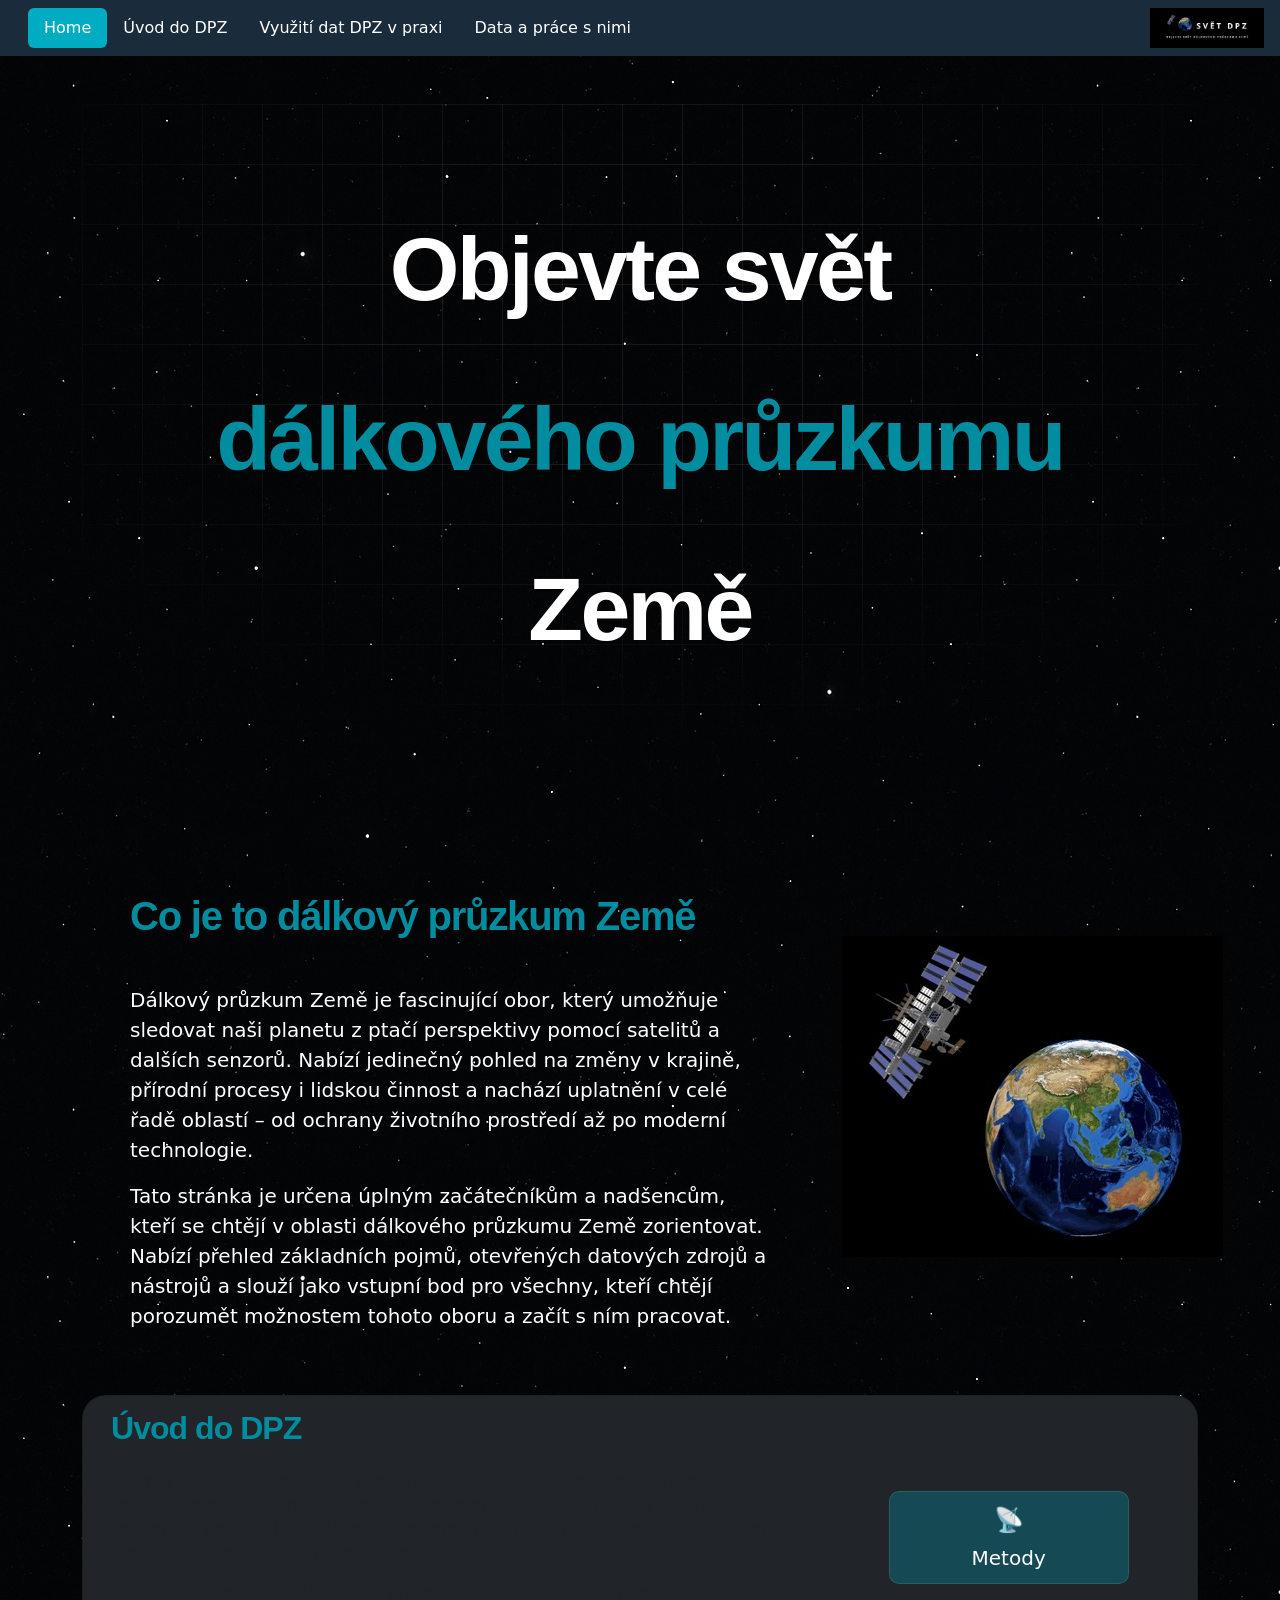
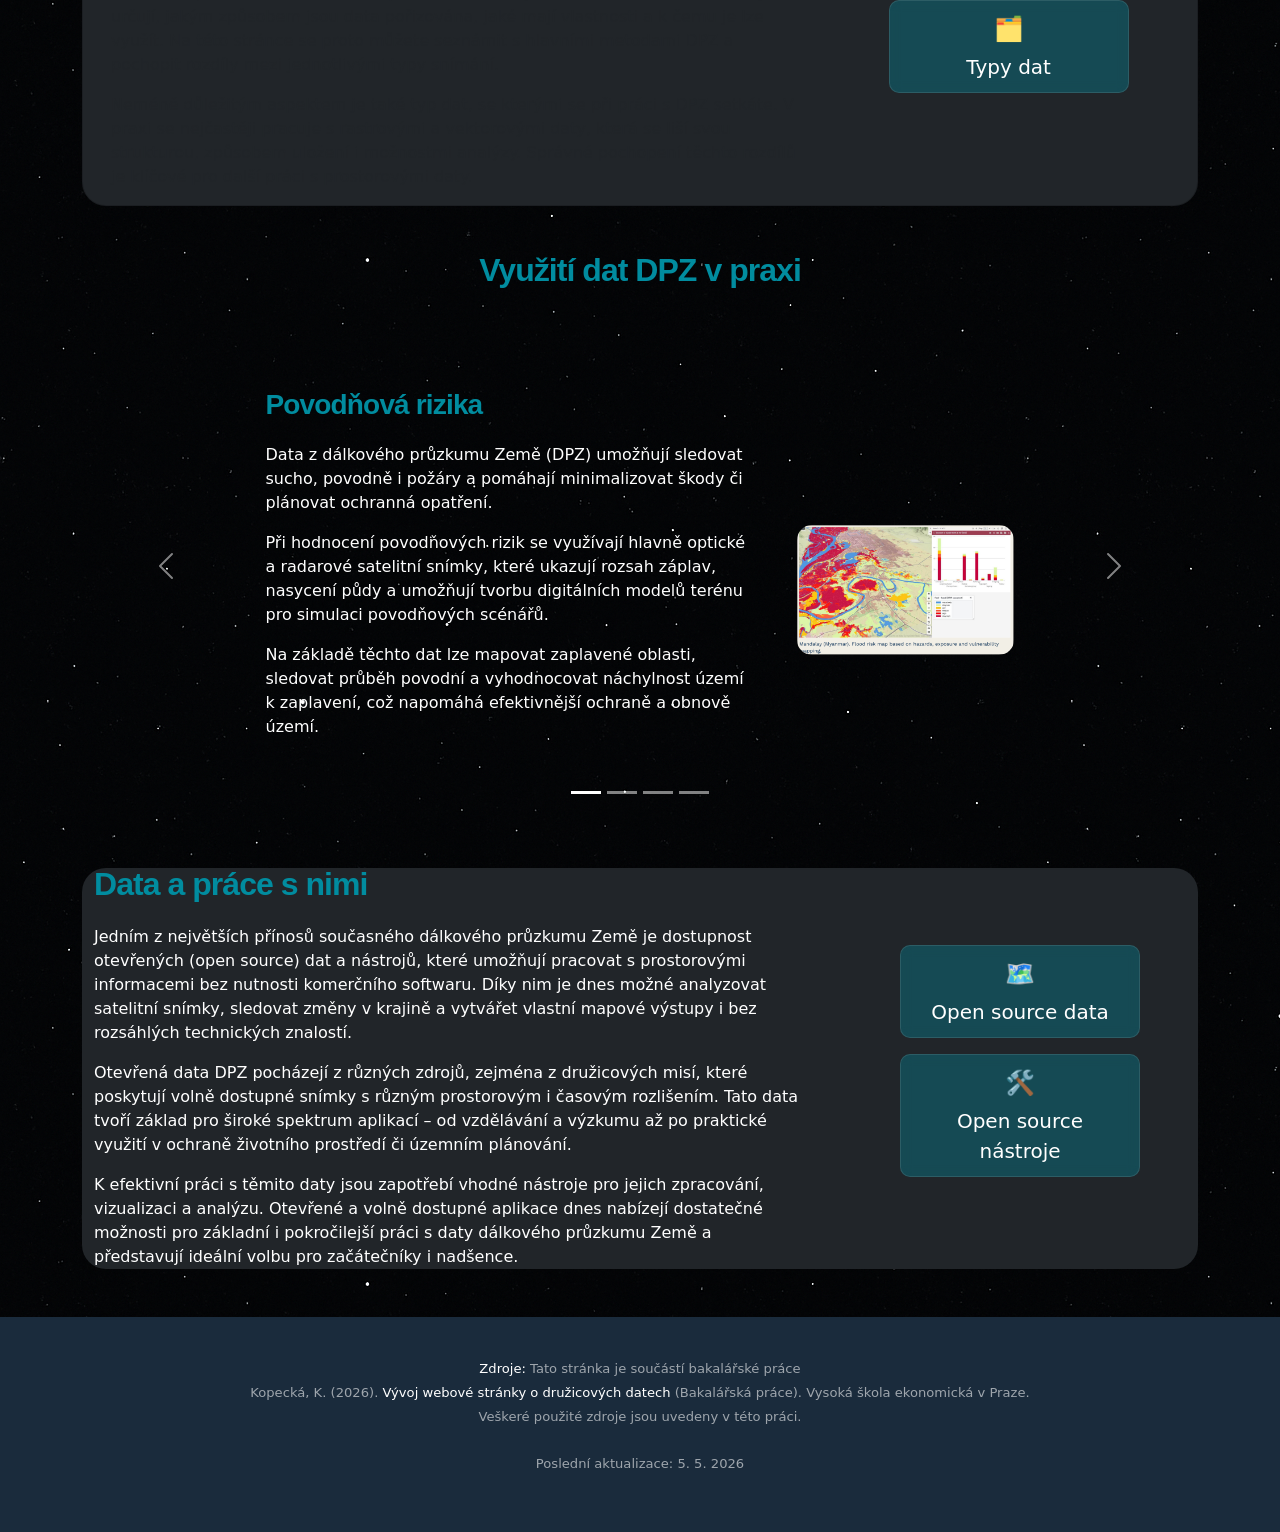
<file: index.html>
<!DOCTYPE html>
<html lang="cs">

<head>
    <meta charset="UTF-8">
    <meta name="viewport" content="width=device-width, initial-scale=1.0">
    <meta name="seznam-wmt" content="iiXYlx19oQLqsCLE9JMPFZf6HWVGSrwY" />
    <title>Úvodní stránka webu</title>
    <link href="https://cdn.jsdelivr.net/npm/bootstrap@5.0.2/dist/css/bootstrap.min.css" rel="stylesheet"
        integrity="sha384-EVSTQN3/azprG1Anm3QDgpJLIm9Nao0Yz1ztcQTwFspd3yD65VohhpuuCOmLASjC" crossorigin="anonymous">
    <link href="./css/animace.css" rel="stylesheet">
    <link href="./css/styl.css" rel="stylesheet">
    <link href="https://fonts.googleapis.com/css2?family=Inter:wght@400;700;900&display=swap" rel="stylesheet">
    <link rel="stylesheet" href="https://cdnjs.cloudflare.com/ajax/libs/font-awesome/6.5.0/css/all.min.css">
    <link rel="icon" type="image/x-icon" href="./css/favicon.ico">

</head>

<body>
    <div class="wrapper">

        <nav id="navbar-example2" class="navbar navbar-dark navbar-expand-lg custom-navbar px-3 sticky-top">
            <div class="container-fluid">
                <button class="navbar-toggler" type="button" data-bs-toggle="collapse"
                    data-bs-target="#navbarNavDropdown" aria-controls="navbarNavDropdown" aria-expanded="false"
                    aria-label="Toggle navigation">
                    <span class="navbar-toggler-icon"></span>
                </button>
                <div class="collapse navbar-collapse" id="navbarNavDropdown">
                    <ul class="nav nav-pills">
                        <li class="nav-item">
                            <a class="nav-link" aria-current="page" href="#hero">Home</a>
                        </li>

                        <li class="nav-item ">
                            <a class="nav-link" aria-current="page" href="#uvod">Úvod
                                do DPZ</a>
                        </li>


                        <li class="nav-item">
                            <a class="nav-link" aria-current="page" href="#vyuziti">Využití dat DPZ v
                                praxi</a>
                        </li>

                        <li class="nav-item">
                            <a class="nav-link" aria-current="page" href="#opensource_reseni">Data a práce s nimi</a>
                        </li>

                    </ul>
                </div>
            </div>
            <img src="../logo2.png" alt="logo" class="logo">
        </nav>

        <div data-bs-spy="scroll" data-bs-target="#navbar-example2" data-bs-offset="0"
            class="scrollspy-example mt-5 container-lg" tabindex="0">

            <div class="hero-grid-wrap">
                <div id="hero" class="hero-grid"></div>


                <h4 class="text-center fs-1 fw-bolder me-md-5 ms-md-5 nadpis">Objevte
                    svět
                    <br /><em>dálkového průzkumu</em><br />
                    Země
                </h4>

            </div>



            <div class="row align-items-center mt-5">

                <div id="uvod" class="col-md-8">
                    <h1 class=" px-4 px-md-5 mt-5 co-nadpis">Co je to dálkový průzkum Země</h1>
                    <p class=" px-4 px-md-5 mt-5 fs-5">Dálkový průzkum Země je fascinující obor, který
                        umožňuje
                        sledovat
                        naši
                        planetu
                        z ptačí perspektivy pomocí satelitů a dalších senzorů. Nabízí jedinečný pohled na změny v
                        krajině,
                        přírodní
                        procesy i lidskou činnost a nachází uplatnění v celé řadě oblastí – od ochrany životního
                        prostředí
                        až po
                        moderní technologie.</p>
                    <p class=" px-4 px-md-5 fs-5"> Tato stránka je určena úplným začátečníkům a nadšencům,
                        kteří
                        se
                        chtějí v
                        oblasti dálkového průzkumu Země
                        zorientovat. Nabízí přehled základních pojmů, otevřených datových zdrojů a nástrojů a slouží
                        jako
                        vstupní
                        bod pro všechny, kteří chtějí porozumět možnostem tohoto oboru a začít s ním pracovat.
                    </p>
                </div>
                <div class="col-md-4 text-center mb-4 mb-md-0">
                    <img class="icon-box" src="../ikona_pod_nadpis.jpeg" alt="obrázek Země a družice">
                </div>




            </div>



            <div class="card mt-5 mb-5 bg-dark rohy" style="width: 100%;">


                <div class="card-body">
                    <div class="row">
                        <div class="col-md-8 px-md-4 px-3">
                            <h2 class="card-title co-nadpis">Úvod do DPZ</h2>
                            <p class="card-text ">Dálkový průzkum Země (DPZ) je obor, který se zabývá získáváním
                                informací o
                                povrchu
                                Země bez přímého kontaktu s pozorovaným územím. Data jsou nejčastěji pořizována
                                pomocí
                                družic,
                                letadel nebo dronů a umožňují sledovat krajinu, přírodní procesy i lidskou činnost v
                                prostoru a
                                čase.</p>
                            <p class="card-text">Základem porozumění dálkovému průzkumu Země je znalost metod sběru
                                dat.
                                Ty
                                určují,
                                jakým způsobem
                                jsou data pořizována, jaké mají vlastnosti a k čemu je lze využít. Na této stránce
                                se
                                proto
                                můžete
                                seznámit s hlavními metodami DPZ a pochopit rozdíly mezi jednotlivými typy snímání.
                            </p>
                            <p class="card-text"> Neméně důležitým aspektem je také typ dat, se kterými se při práci
                                s
                                DPZ
                                setkáte.
                                V praxi se
                                nejčastěji pracuje s rastrovými a vektorovými daty, která se liší svou strukturou,
                                způsobem
                                uložení
                                i možnostmi analýzy. Správné pochopení těchto rozdílů je klíčové pro další práci s
                                prostorovými
                                daty.
                            </p>
                        </div>

                        <div
                            class="col-md-4 mb-4 mb-md-0 d-flex flex-column justify-content-center align-items-center mt-4 mt-md-0">
                            <a href="./html/metody.html" class="btn btn-ghost btn-lg mb-3 custom-btn"> <span
                                    class="ikona">📡</span>
                                Metody</a>
                            <a href="./html/typydat.html" class="btn btn-ghost btn-lg mb-3 custom-btn"> <span
                                    class="ikona">🗂️</span>
                                Typy dat</a>
                        </div>
                    </div>
                </div>
            </div>





            <h2 id="vyuziti" class="text-center px-4 px-md-5 mt-5 co-nadpis">Využití dat DPZ v praxi</h2>
            <div id="carouselExampleIndicators" class="carousel slide" data-bs-interval="false">
                <div class="carousel-indicators">
                    <button type="button" data-bs-target="#carouselExampleIndicators" data-bs-slide-to="0"
                        class="active" aria-current="true" aria-label="Slide 1"></button>
                    <button type="button" data-bs-target="#carouselExampleIndicators" data-bs-slide-to="1"
                        aria-label="Slide 2"></button>
                    <button type="button" data-bs-target="#carouselExampleIndicators" data-bs-slide-to="2"
                        aria-label="Slide 3"></button>
                    <button type="button" data-bs-target="#carouselExampleIndicators" data-bs-slide-to="3"
                        aria-label="Slide 4"></button>
                </div>
                <div class="carousel-inner">
                    <div class="carousel-item active">
                        <div class="slide-content row g-3 g-md-5 align-items-stretch">
                            <div class="col-md-8 col-lg-8 fixed-carousel">
                                <h3 class="co-nadpis">Povodňová rizika
                                </h3>
                                <p>Data z dálkového průzkumu Země (DPZ) umožňují sledovat sucho, povodně i požáry a
                                    pomáhají
                                    minimalizovat škody či plánovat ochranná opatření.
                                </p>
                                <p>Při hodnocení povodňových rizik se využívají hlavně optické a radarové satelitní
                                    snímky,
                                    které
                                    ukazují rozsah záplav, nasycení půdy a umožňují tvorbu digitálních modelů terénu
                                    pro
                                    simulaci
                                    povodňových scénářů.
                                </p>
                                <p>Na základě těchto dat lze mapovat zaplavené oblasti, sledovat průběh povodní a
                                    vyhodnocovat
                                    náchylnost území k zaplavení, což napomáhá efektivnější ochraně a obnově území.
                                </p>
                            </div>
                            <div class="col-md-4 col-lg-4 d-flex align-items-center justify-content-center">
                                <img src="./usecase_foto/povodne.png"
                                    alt="ukazka mapy rizika záplav vytvořené z dat dálkového průzkumu Země"
                                    class="clickable-image" data-bs-toggle="modal" data-bs-target="#imageModal">
                            </div>
                        </div>

                    </div>

                    <div class="carousel-item">
                        <div class="slide-content row g-5 align-items-stretch">
                            <div class="col-md-10 col-lg-10 fixed-carousel">
                                <h3 class="co-nadpis">Monitoring sucha</h3>
                                <p>Metody dálkového průzkumu Země (DPZ) se využívají i pro sledování výskytu a
                                    dopadů
                                    sucha.
                                </p>
                                <p>Satelitní data o vegetačním pokryvu umožňují sledovat změny stavu porostů a
                                    určovat
                                    oblasti
                                    nejvíce postižené nedostatkem vody.
                                </p>
                                <p>K analýze se přidávají také srážkové údaje a historické záznamy, které pomáhají
                                    vyhodnocovat
                                    dlouhodobé trendy a opakovaný výskyt sucha.
                                </p>
                                <p>Takto získané informace umožňují včas reagovat na rizika, plánovat hospodářská a
                                    environmentální
                                    opatření a snižovat ekonomické i ekologické škody.
                                </p>
                            </div>
                        </div>

                    </div>

                    <div class="carousel-item">
                        <div class="slide-content row g-5 align-items-stretch ">
                            <div class="col-md-8 col-lg-8 fixed-carousel">
                                <h3 class="co-nadpis">Správa městské zeleně a otevřených ploch</h3>
                                <p>Zelené plochy jsou klíčové pro kvalitu života ve městech.
                                </p>
                                <p>Dálkový průzkum Země (DPZ) umožňuje jejich efektivní sledování a správu.
                                </p>
                                <p>Satelitní snímky pomáhají hodnotit zdravotní stav vegetace a analyzovat
                                    rozmístění,
                                    propojení
                                    i
                                    dostupnost zeleně pro obyvatele.
                                </p>

                                <p>Získaná data odhalují místa s nedostatkem zeleně a napovídají, kde lze vytvářet
                                    nové
                                    parky
                                    nebo
                                    rozšiřovat stávající plochy.
                                </p>

                                <p>Městská zeleň tak přispívá ke zlepšení ovzduší a zvyšuje odolnost měst vůči
                                    dopadům
                                    změny
                                    klimatu.
                                </p>
                            </div>
                            <div class="col-md-4 col-lg-4 d-flex align-items-center justify-content-center">
                                <img src="./usecase_foto/mesta.png"
                                    alt="ukazka mapy zeleně v městech vytvořené z dat dálkového průzkumu Země"
                                    class="clickable-image" data-bs-toggle="modal" data-bs-target="#imageModal">
                            </div>
                        </div>

                    </div>

                    <div class="carousel-item">
                        <div class="slide-content row g-5 align-items-stretch">
                            <div class="col-md-8 col-lg-8 fixed-carousel">

                                <h3 class="co-nadpis">Chytré zemědělství</h3>
                                <p>Satelitní data z dálkového průzkumu Země (DPZ) umožňují rozdělit pole podle stavu
                                    vegetace a
                                    efektivně řídit výsev, hnojení, zavlažování i sklizeň.
                                </p>
                                <p>Z časových řad snímků lze zjistit obsah chlorofylu, množství biomasy, dusíku či
                                    sledovat
                                    vodní
                                    režim plodin a bilanci uhlíku v půdě.
                                </p>
                                <p>Díky těmto informacím mohou zemědělci snižovat náklady, lépe reagovat na
                                    klimatické
                                    změny
                                    a
                                    zvyšovat efektivitu hospodaření.
                                </p>
                                <p>Družicová data zároveň pomáhají při kontrole a vyhodnocování zemědělských
                                    opatření,
                                    například
                                    při
                                    monitoringu využívání dotací.
                                </p>
                            </div>
                            <div class="col-md-4 col-lg-4 d-flex align-items-center justify-content-center">
                                <img src="./usecase_foto/zemedelstvi.png"
                                    alt="ukazka mapy diverzifikace pole vytvořené z dat dálkového průzkumu Země"
                                    class="clickable-image" data-bs-toggle="modal" data-bs-target="#imageModal">
                            </div>
                        </div>

                    </div>
                </div>
                <button class="carousel-control-prev" type="button" data-bs-target="#carouselExampleIndicators"
                    data-bs-slide="prev">
                    <span class="carousel-control-prev-icon" aria-hidden="true"></span>
                    <span class="visually-hidden">Previous</span>
                </button>
                <button class="carousel-control-next" type="button" data-bs-target="#carouselExampleIndicators"
                    data-bs-slide="next">
                    <span class="carousel-control-next-icon" aria-hidden="true"></span>
                    <span class="visually-hidden">Next</span>
                </button>
            </div>

            <div class="modal fade" id="imageModal" tabindex="-1">
                <div class="modal-dialog modal-dialog-centered modal-lg">
                    <div class="modal-content">

                        <div class="modal-header">
                            <button type="button" class="btn-close" data-bs-dismiss="modal"></button>
                        </div>

                        <div class="modal-body text-center">
                            <img id="modalImage" class="img-fluid">
                        </div>

                    </div>
                </div>
            </div>







            <div class=" mt-5 mb-5 bg-dark rohy">
                <div class="card-body">
                    <div class=" row">
                        <div class="col-md-8 px-md-4 px-3">
                            <h2 class="card-title co-nadpis">Data a práce s nimi</h2>
                            <p class="card-text">Jedním z největších přínosů současného dálkového průzkumu Země
                                je
                                dostupnost
                                otevřených (open source) dat a nástrojů, které umožňují pracovat s prostorovými
                                informacemi
                                bez
                                nutnosti komerčního softwaru. Díky nim je dnes možné analyzovat satelitní
                                snímky,
                                sledovat
                                změny
                                v
                                krajině a vytvářet vlastní mapové výstupy i bez rozsáhlých technických znalostí.
                            </p>
                            <p class="card-text" id="opensource_reseni">Otevřená data DPZ pocházejí z různých zdrojů,
                                zejména z
                                družicových
                                misí,
                                které
                                poskytují volně
                                dostupné snímky s různým prostorovým i časovým rozlišením. Tato data tvoří
                                základ
                                pro široké
                                spektrum aplikací – od vzdělávání a výzkumu až po praktické využití v ochraně
                                životního
                                prostředí či
                                územním plánování.</p>
                            <p class="card-text"> K efektivní práci s těmito daty jsou zapotřebí vhodné nástroje
                                pro
                                jejich
                                zpracování, vizualizaci a
                                analýzu. Otevřené a volně dostupné aplikace dnes nabízejí dostatečné možnosti
                                pro
                                základní i
                                pokročilejší práci s daty dálkového průzkumu Země a představují ideální volbu
                                pro
                                začátečníky i
                                nadšence.
                            </p>
                        </div>
                        <div
                            class="col-md-4 mb-4 mb-md-0 d-flex flex-column justify-content-center align-items-center mt-4 mt-md-0">
                            <a href="./html/data.html" class="btn btn-ghost btn-lg mb-3 custom-btn"> <span
                                    class="ikona">🗺️</span>
                                Open source
                                data</a>
                            <a href="./html/nastroje.html" class="btn btn-ghost btn-lg mb-3 custom-btn"> <span
                                    class="ikona">🛠️</span> Open source
                                nástroje </a>

                        </div>


                    </div>
                </div>
            </div>





        </div>
    </div>
    <footer>
        <p>
            <em>Zdroje:</em> Tato stránka je součástí bakalářské práce<br />
            Kopecká, K. (2026). <em>Vývoj webové stránky o družicových datech</em> (Bakalářská práce).
            Vysoká škola
            ekonomická v Praze.<br />
            Veškeré použité zdroje jsou uvedeny v této práci.<br /><br />
            Poslední aktualizace: 5. 5. 2026
        </p>
    </footer>


    <script src="./js/script.js"></script>
    <script src="https://cdn.jsdelivr.net/npm/bootstrap@5.3.3/dist/js/bootstrap.bundle.min.js"></script>
</body>

</html>
</file>
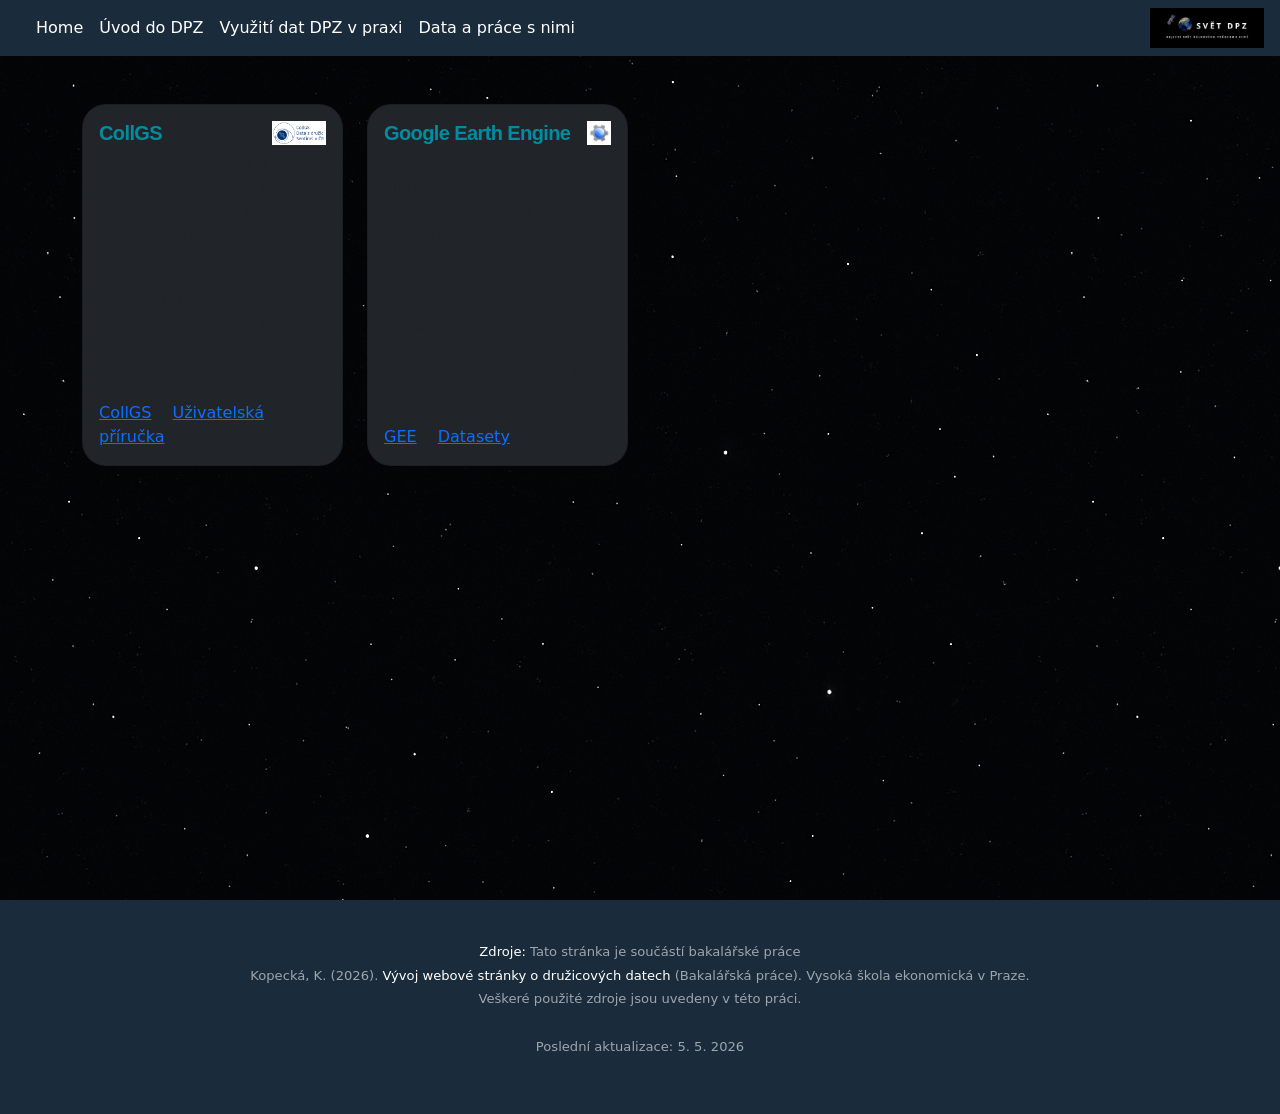
<file: html/data.html>
<!DOCTYPE html>
<html lang="cs">

<head>
    <meta charset="UTF-8">
    <meta name="viewport" content="width=device-width, initial-scale=1.0">
    <title>Seznam open source dat s odkazy na ně</title>
    <link href="https://cdn.jsdelivr.net/npm/bootstrap@5.0.2/dist/css/bootstrap.min.css" rel="stylesheet"
        integrity="sha384-EVSTQN3/azprG1Anm3QDgpJLIm9Nao0Yz1ztcQTwFspd3yD65VohhpuuCOmLASjC" crossorigin="anonymous">
    <link href="../css/animace.css" rel="stylesheet">
    <link href="../css/styl.css" rel="stylesheet">
    <link href="https://fonts.googleapis.com/css2?family=Inter:wght@400;700;900&display=swap" rel="stylesheet">
    <link rel="stylesheet" href="https://cdnjs.cloudflare.com/ajax/libs/font-awesome/6.5.0/css/all.min.css">
    <link rel="icon" type="image/x-icon" href="../css/favicon.ico">
</head>

<body>

    <div class="wrapper">

        <nav class="navbar navbar-dark navbar-expand-lg  custom-navbar px-3 sticky-top ">
            <div class="container-fluid">
                <button class="navbar-toggler" type="button" data-bs-toggle="collapse"
                    data-bs-target="#navbarNavDropdown" aria-controls="navbarNavDropdown" aria-expanded="false"
                    aria-label="Toggle navigation">
                    <span class="navbar-toggler-icon"></span>
                </button>
                <div class="collapse navbar-collapse" id="navbarNavDropdown">
                    <ul class="navbar-nav">
                        <li class="nav-item ">
                            <a class="nav-link " aria-current="page" href="../index.html#hero">Home</a>
                        </li>

                        <li class="nav-item">
                            <a class="nav-link " aria-current="page" href="../index.html#uvod">Úvod
                                do DPZ</a>
                        </li>


                        <li class="nav-item">
                            <a class="nav-link " aria-current="page" href="../index.html#vyuziti">Využití dat
                                DPZ v praxi</a>
                        </li>

                        <li class="nav-item">
                            <a class="nav-link " aria-current="page" href="../index.html#opensource_reseni">Data
                                a práce s nimi</a>
                        </li>

                    </ul>




                </div>
            </div>
            <img src="../logo2.png" alt="logo" class="logo">
        </nav>

        <div class="container mt-5">
            <div class="row g-4">

                <div class="col-12 col-md-6 col-lg-3">
                    <div class="card bg-dark h-100 rohy">
                        <div class="card-body">


                            <div class="d-flex align-items-center justify-content-between mb-2">
                                <h5 class="card-title mb-0 co-nadpis">CollGS</h5>
                                <img src="../logo_data/CollGS.png" alt="CollGS logo" class="card-logo">
                            </div>


                            <p class="card-text">
                                CollGS je technická a provozní platforma, která umožňuje přístup
                                k datům z družic Sentinel v České republice.
                            </p>
                            <p class="card-text">
                                V ČR je provozován organizací CESNET, která zajišťuje zrcadlové
                                úložiště družicových dat Sentinel.
                            </p>
                            <a href="https://collgs.czechspaceportal.cz" target="_blank" class="card-link">CollGS</a>
                            <a href="https://collgs.czechspaceportal.cz/uzivatelska-prirucka/" target="_blank"
                                class="card-link">
                                Uživatelská příručka
                            </a>
                        </div>
                    </div>
                </div>

                <div class="col-12 col-md-6 col-lg-3">
                    <div class="card bg-dark h-100 rohy">
                        <div class="card-body">

                            <div class="d-flex align-items-center justify-content-between mb-2">
                                <h5 class="card-title mb-0 co-nadpis">Google Earth Engine</h5>
                                <img src="../logo_data/GEE.png" alt="GEE logo" class="card-logo">
                            </div>

                            <p class="card-text">
                                Google Earth Engine je cloudová platforma pro vědecké analýzy
                                a vizualizaci geoprostorových dat.
                            </p>
                            <p class="card-text">
                                GEE poskytuje API, nástroje pro analýzu velkých datasetů a
                                veřejný archiv družicových snímků až 40 let zpětně.
                            </p>
                            <a href="https://earthengine.google.com" target="_blank" class="card-link">GEE</a>
                            <a href="https://developers.google.com/earth-engine/datasets/" target="_blank"
                                class="card-link">
                                Datasety
                            </a>
                        </div>
                    </div>
                </div>

            </div>
        </div>






    </div>
    <footer>
        <p>
            <em>Zdroje:</em> Tato stránka je součástí bakalářské práce<br />
            Kopecká, K. (2026). <em>Vývoj webové stránky o družicových datech</em> (Bakalářská práce).
            Vysoká škola
            ekonomická v Praze.<br />
            Veškeré použité zdroje jsou uvedeny v této práci.<br /><br />
            Poslední aktualizace: 5. 5. 2026
        </p>
    </footer>


    <script src="https://cdn.jsdelivr.net/npm/bootstrap@5.3.3/dist/js/bootstrap.bundle.min.js"></script>
</body>

</html>
</file>
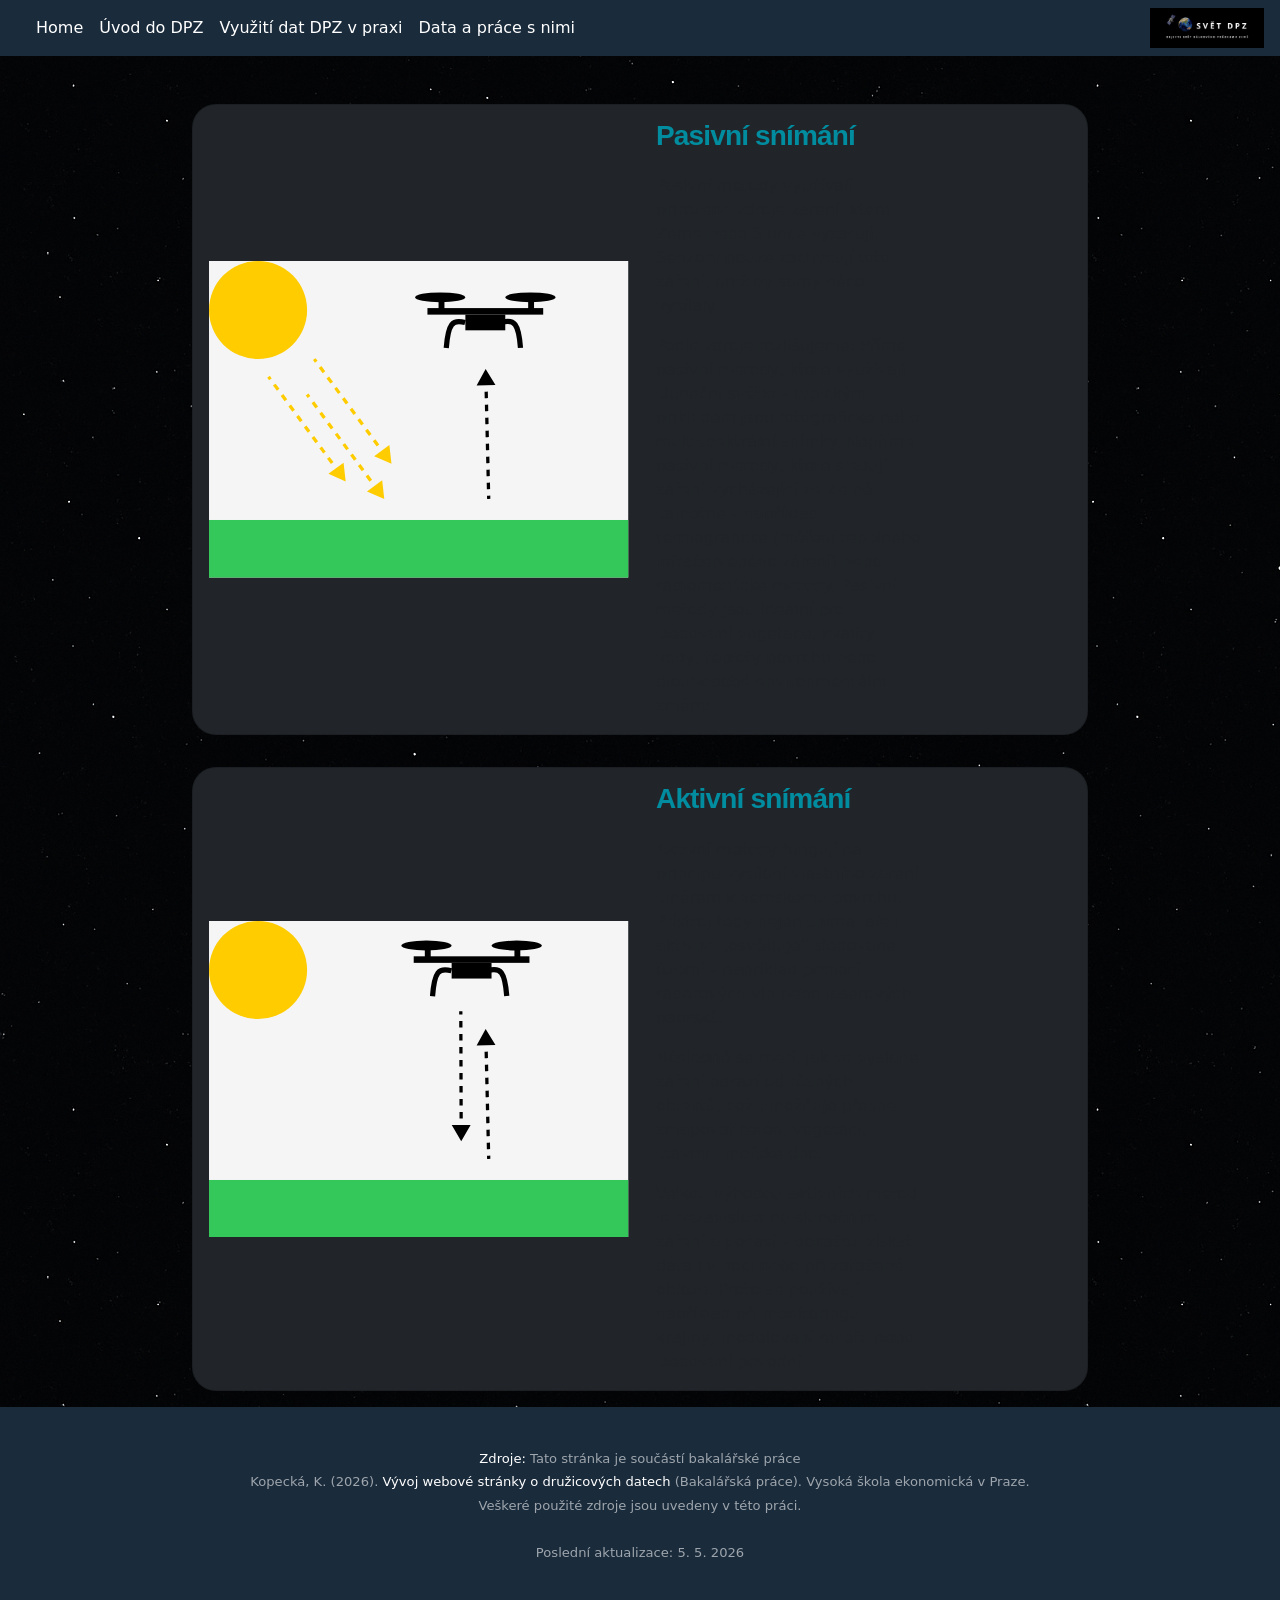
<file: html/metody.html>
<!DOCTYPE html>
<html lang="cs">

<head>
    <meta charset="UTF-8">
    <meta name="viewport" content="width=device-width, initial-scale=1.0">
    <title>Metody sběru dat dálkového průzkumu Země</title>
    <link href="https://cdn.jsdelivr.net/npm/bootstrap@5.0.2/dist/css/bootstrap.min.css" rel="stylesheet"
        integrity="sha384-EVSTQN3/azprG1Anm3QDgpJLIm9Nao0Yz1ztcQTwFspd3yD65VohhpuuCOmLASjC" crossorigin="anonymous">
    <link href="../css/animace.css" rel="stylesheet">
    <link href="../css/styl.css" rel="stylesheet">
    <link href="https://fonts.googleapis.com/css2?family=Inter:wght@400;700;900&display=swap" rel="stylesheet">
    <link rel="stylesheet" href="https://cdnjs.cloudflare.com/ajax/libs/font-awesome/6.5.0/css/all.min.css">
    <link rel="icon" type="image/x-icon" href="../css/favicon.ico">
</head>

<body>
    <div class="wrapper">

        <nav class="navbar navbar-dark navbar-expand-lg  custom-navbar px-3 sticky-top ">
            <div class="container-fluid">
                <button class="navbar-toggler" type="button" data-bs-toggle="collapse"
                    data-bs-target="#navbarNavDropdown" aria-controls="navbarNavDropdown" aria-expanded="false"
                    aria-label="Toggle navigation">
                    <span class="navbar-toggler-icon"></span>
                </button>
                <div class="collapse navbar-collapse" id="navbarNavDropdown">
                    <ul class="navbar-nav">
                        <li class="nav-item ">
                            <a class="nav-link " aria-current="page" href="../index.html#hero">Home</a>
                        </li>

                        <li class="nav-item">
                            <a class="nav-link " aria-current="page" href="../index.html#uvod">Úvod
                                do DPZ</a>
                        </li>


                        <li class="nav-item">
                            <a class="nav-link " aria-current="page" href="../index.html#vyuziti">Využití dat
                                DPZ v praxi</a>
                        </li>

                        <li class="nav-item">
                            <a class="nav-link " aria-current="page" href="../index.html#opensource_reseni">Data
                                a práce s nimi</a>
                        </li>

                    </ul>




                </div>
            </div>

            <img src="../logo2.png" alt="logo" class="logo">
        </nav>



        <div class="d-flex justify-content-center mt-5 ">
            <div class="card mb-3 bg-dark rohy" style="width: 70%;">
                <div class="row g-0 ">
                    <div class="col-md-6 d-flex align-items-center justify-content-center ps-3 mt-3 mt-md-0">
                        <svg class="svg_card" xmlns="http://www.w3.org/2000/svg" width="659" height="484"
                            viewBox="0 0 659 484" fill="none">
                            <rect width="641" height="484" fill="#F5F5F5" />
                            <rect x="0" y="396" width="641" height="88" fill="#34C759" />
                            <g class="slunce">
                                <path
                                    d="M268 364L264.778 335.313L241.545 352.447L268 364ZM150 204L147.988 205.484L150.938 209.484L152.95 208L154.962 206.516L152.012 202.516L150 204ZM158.85 216L156.838 217.484L162.738 225.484L164.75 224L166.762 222.516L160.862 214.516L158.85 216ZM170.65 232L168.638 233.484L174.538 241.484L176.55 240L178.562 238.516L172.662 230.516L170.65 232ZM182.45 248L180.438 249.484L186.338 257.484L188.35 256L190.362 254.516L184.462 246.516L182.45 248ZM194.25 264L192.238 265.484L198.138 273.484L200.15 272L202.162 270.516L196.262 262.516L194.25 264ZM206.05 280L204.038 281.484L209.938 289.484L211.95 288L213.962 286.516L208.062 278.516L206.05 280ZM217.85 296L215.838 297.484L221.738 305.484L223.75 304L225.762 302.516L219.862 294.516L217.85 296ZM229.65 312L227.638 313.484L233.538 321.484L235.55 320L237.562 318.516L231.662 310.516L229.65 312ZM241.45 328L239.438 329.484L245.338 337.484L247.35 336L249.362 334.516L243.462 326.516L241.45 328ZM253.25 344L251.238 345.484L257.138 353.484L259.15 352L261.162 350.516L255.262 342.516L253.25 344Z"
                                    fill="#FFCC00" />
                                <path
                                    d="M279 310L275.778 281.313L252.545 298.447L279 310ZM161 150L158.988 151.484L161.938 155.484L163.95 154L165.962 152.516L163.012 148.516L161 150ZM169.85 162L167.838 163.484L173.738 171.484L175.75 170L177.762 168.516L171.862 160.516L169.85 162ZM181.65 178L179.638 179.484L185.538 187.484L187.55 186L189.562 184.516L183.662 176.516L181.65 178ZM193.45 194L191.438 195.484L197.338 203.484L199.35 202L201.362 200.516L195.462 192.516L193.45 194ZM205.25 210L203.238 211.484L209.138 219.484L211.15 218L213.162 216.516L207.262 208.516L205.25 210ZM217.05 226L215.038 227.484L220.938 235.484L222.95 234L224.962 232.516L219.062 224.516L217.05 226ZM228.85 242L226.838 243.484L232.738 251.484L234.75 250L236.762 248.516L230.862 240.516L228.85 242ZM240.65 258L238.638 259.484L244.538 267.484L246.55 266L248.562 264.516L242.662 256.516L240.65 258ZM252.45 274L250.438 275.484L256.338 283.484L258.35 282L260.362 280.516L254.462 272.516L252.45 274ZM264.25 290L262.238 291.484L268.138 299.484L270.15 298L272.162 296.516L266.262 288.516L264.25 290Z"
                                    fill="#FFCC00" />
                                <path
                                    d="M209 337L205.778 308.313L182.545 325.447L209 337ZM91 177L88.988 178.484L91.938 182.484L93.95 181L95.962 179.516L93.012 175.516L91 177ZM99.85 189L97.838 190.484L103.738 198.484L105.75 197L107.762 195.516L101.862 187.516L99.85 189ZM111.65 205L109.638 206.484L115.538 214.484L117.55 213L119.562 211.516L113.662 203.516L111.65 205ZM123.45 221L121.438 222.484L127.338 230.484L129.35 229L131.362 227.516L125.462 219.516L123.45 221ZM135.25 237L133.238 238.484L139.138 246.484L141.15 245L143.162 243.516L137.262 235.516L135.25 237ZM147.05 253L145.038 254.484L150.938 262.484L152.95 261L154.962 259.516L149.062 251.516L147.05 253ZM158.85 269L156.838 270.484L162.738 278.484L164.75 277L166.762 275.516L160.862 267.516L158.85 269ZM170.65 285L168.638 286.484L174.538 294.484L176.55 293L178.562 291.516L172.662 283.516L170.65 285ZM182.45 301L180.438 302.484L186.338 310.484L188.35 309L190.362 307.516L184.462 299.516L182.45 301ZM194.25 317L192.238 318.484L198.138 326.484L200.15 325L202.162 323.516L196.262 315.516L194.25 317Z"
                                    fill="#FFCC00" />

                            </g>
                            <g class="od_zeme">
                                <path
                                    d="M423 165L409.162 190.334L438.021 189.652L423 165ZM427.702 363.751L430.201 363.692L430.084 358.723L427.584 358.782L425.085 358.841L425.203 363.81L427.702 363.751ZM427.349 348.845L429.849 348.785L429.613 338.848L427.114 338.907L424.615 338.966L424.85 348.904L427.349 348.845ZM426.879 328.969L429.378 328.91L429.143 318.973L426.644 319.032L424.145 319.091L424.38 329.029L426.879 328.969ZM426.409 309.094L428.908 309.035L428.673 299.098L426.174 299.157L423.674 299.216L423.91 309.154L426.409 309.094ZM425.939 289.219L428.438 289.16L428.203 279.223L425.704 279.282L423.204 279.341L423.439 289.278L425.939 289.219ZM425.468 269.344L427.968 269.285L427.733 259.348L425.233 259.407L422.734 259.466L422.969 269.403L425.468 269.344ZM424.998 249.469L427.498 249.41L427.263 239.472L424.763 239.532L422.264 239.591L422.499 249.528L424.998 249.469ZM424.528 229.594L427.027 229.535L426.792 219.597L424.293 219.656L421.794 219.716L422.029 229.653L424.528 229.594ZM424.058 209.719L426.557 209.66L426.322 199.722L423.823 199.781L421.324 199.841L421.559 209.778L424.058 209.719ZM423.588 189.844L426.087 189.785L425.852 179.847L423.353 179.906L420.853 179.965L421.088 189.903L423.588 189.844Z"
                                    fill="black" />
                            </g>
                            <circle cx="75" cy="75" r="75" fill="#FFCC00" />
                            <rect x="334" y="72" width="177" height="10" fill="black" />
                            <rect x="392" y="82" width="61" height="24" fill="black" />
                            <ellipse cx="353.5" cy="55.5" rx="38.5" ry="7.5" fill="black" />
                            <ellipse cx="491.5" cy="55.5" rx="38.5" ry="7.5" fill="black" />
                            <rect x="351" y="49" width="9" height="28" rx="4.5" fill="black" />
                            <rect x="488" y="49" width="9" height="28" rx="4.5" fill="black" />
                            <path d="M362.781 133C365.619 95.7282 372.215 88.6289 391.626 94.1701" stroke="black"
                                stroke-width="8" />
                            <path d="M476.267 132.761C473.429 95.489 466.833 88.3897 447.422 93.9309" stroke="black"
                                stroke-width="8" />
                        </svg>
                    </div>
                    <div class="col-md-4">
                        <div class="card-body">
                            <h5 class="card-title fs-3 co-nadpis">Pasivní snímání</h5>
                            <p class="card-text">Pasivní metody využívají přirozené zdroje záření, které Země nebo
                                Slunce
                                vyzařují.
                                Senzory pouze zachycují toto záření, aniž by samy něco vysílaly. </p>
                            <p class="card-text">Podle zdroje rozlišujeme:
                                Přímé pasivní metody, které využívají sluneční světlo – typickým příkladem jsou
                                fotografické
                                nebo multispektrální snímky.
                                Nepřímé pasivní metody, které sledují záření vycházející ze Země samotné – například
                                termografické (měření tepelného infračerveného záření) nebo radiometrické metody.
                                Pasivní metody jsou ideální pro sledování vegetace, kvality vody, teploty povrchu nebo
                                dlouhodobé environmentální změny.</p>
                        </div>
                    </div>
                </div>
            </div>
        </div>

        <div class="d-flex justify-content-center mt-3 ">
            <div class="card mb-3 bg-dark rohy" style=" width: 70%;">
                <div class="row g-0">
                    <div class="col-md-6 d-flex align-items-center justify-content-center ps-3 mt-3 mt-md-0">
                        <svg class="svg_card" xmlns="http://www.w3.org/2000/svg" width="659" height="484"
                            viewBox="0 0 659 484" fill="none">
                            <rect width="641" height="484" fill="#F5F5F5" />
                            <rect x="0" y="396" width="641" height="88" fill="#34C759" />
                            <g class="nahoru">
                                <path
                                    d="M423 165L409.162 190.334L438.021 189.652L423 165ZM427.702 363.751L430.201 363.692L430.084 358.723L427.584 358.782L425.085 358.841L425.203 363.81L427.702 363.751ZM427.349 348.845L429.849 348.785L429.613 338.848L427.114 338.907L424.615 338.966L424.85 348.904L427.349 348.845ZM426.879 328.969L429.378 328.91L429.143 318.973L426.644 319.032L424.145 319.091L424.38 329.029L426.879 328.969ZM426.409 309.094L428.908 309.035L428.673 299.098L426.174 299.157L423.674 299.216L423.91 309.154L426.409 309.094ZM425.939 289.219L428.438 289.16L428.203 279.223L425.704 279.282L423.204 279.341L423.439 289.278L425.939 289.219ZM425.468 269.344L427.968 269.285L427.733 259.348L425.233 259.407L422.734 259.466L422.969 269.403L425.468 269.344ZM424.998 249.469L427.498 249.41L427.263 239.472L424.763 239.532L422.264 239.591L422.499 249.528L424.998 249.469ZM424.528 229.594L427.027 229.535L426.792 219.597L424.293 219.656L421.794 219.716L422.029 229.653L424.528 229.594ZM424.058 209.719L426.557 209.66L426.322 199.722L423.823 199.781L421.324 199.841L421.559 209.778L424.058 209.719ZM423.588 189.844L426.087 189.785L425.852 179.847L423.353 179.906L420.853 179.965L421.088 189.903L423.588 189.844Z"
                                    fill="black" />
                            </g>
                            <g class="dolu">
                                <path
                                    d="M385.649 336.805L400.001 311.758L371.134 311.853L385.649 336.805ZM385 138L382.5 138.008L382.516 142.978L385.016 142.97L387.516 142.962L387.5 137.992L385 138ZM385.049 152.91L382.549 152.919L382.581 162.859L385.081 162.851L387.581 162.843L387.549 152.902L385.049 152.91ZM385.114 172.791L382.614 172.799L382.646 182.739L385.146 182.731L387.646 182.723L387.614 172.783L385.114 172.791ZM385.179 192.671L382.679 192.68L382.711 202.62L385.211 202.612L387.711 202.604L387.679 192.663L385.179 192.671ZM385.244 212.552L382.744 212.56L382.776 222.5L385.276 222.492L387.776 222.484L387.744 212.544L385.244 212.552ZM385.309 232.433L382.809 232.441L382.841 242.381L385.341 242.373L387.841 242.365L387.808 232.424L385.309 232.433ZM385.373 252.313L382.873 252.321L382.906 262.262L385.406 262.253L387.906 262.245L387.873 252.305L385.373 252.313ZM385.438 272.194L382.938 272.202L382.971 282.142L385.471 282.134L387.971 282.126L387.938 272.185L385.438 272.194ZM385.503 292.074L383.003 292.082L383.036 302.023L385.536 302.014L388.036 302.006L388.003 292.066L385.503 292.074ZM385.568 311.955L383.068 311.963L383.101 321.903L385.601 321.895L388.101 321.887L388.068 311.947L385.568 311.955Z"
                                    fill="black" />
                            </g>
                            <circle cx="75" cy="75" r="75" fill="#FFCC00" />
                            <rect x="313" y="54" width="177" height="10" fill="black" />
                            <rect x="371" y="64" width="61" height="24" fill="black" />
                            <ellipse cx="332.5" cy="37.5" rx="38.5" ry="7.5" fill="black" />
                            <ellipse cx="470.5" cy="37.5" rx="38.5" ry="7.5" fill="black" />
                            <rect x="330" y="31" width="9" height="28" rx="4.5" fill="black" />
                            <rect x="467" y="31" width="9" height="28" rx="4.5" fill="black" />
                            <path d="M341.781 115C344.619 77.7282 351.215 70.6289 370.626 76.1701" stroke="black"
                                stroke-width="8" />
                            <path d="M455.267 114.761C452.429 77.489 445.833 70.3897 426.422 75.9309" stroke="black"
                                stroke-width="8" />
                        </svg>
                    </div>
                    <div class="col-md-4">
                        <div class="card-body">
                            <h5 class="card-title fs-3  co-nadpis">Aktivní snímání</h5>
                            <p class="card-text ">Aktivní metody fungují na principu vysílání vlastního záření směrem k
                                zemskému
                                povrchu.
                                Přístroj tedy nejen snímá, ale i aktivně „osvětluje“ sledované území – například pomocí
                                radarových vln nebo laserových paprsků.</p>
                            <p class="card-text">Následně se měří, jak se vyslané záření odrazí od různých objektů, což
                                umožňuje přesně
                                zmapovat
                                terén, vegetaci, stavby i mořské dno.</p>
                            <p class="card-text">Velkou výhodou aktivních metod je nezávislost na slunečním záření a
                                počasí – dokážou získat
                                data
                                i v noci nebo při zatažené obloze. Proto se používají například při monitoringu krajiny,
                                modelování reliéfu nebo sledování povodní.</p>
                        </div>
                    </div>
                </div>
            </div>
        </div>





    </div>
    <footer>
        <p>
            <em>Zdroje:</em> Tato stránka je součástí bakalářské práce<br />
            Kopecká, K. (2026). <em>Vývoj webové stránky o družicových datech</em> (Bakalářská práce).
            Vysoká škola
            ekonomická v Praze.<br />
            Veškeré použité zdroje jsou uvedeny v této práci.<br /><br />
            Poslední aktualizace: 5. 5. 2026
        </p>
    </footer>


    <script src="https://cdn.jsdelivr.net/npm/bootstrap@5.3.3/dist/js/bootstrap.bundle.min.js"></script>
</body>

</html>
</file>
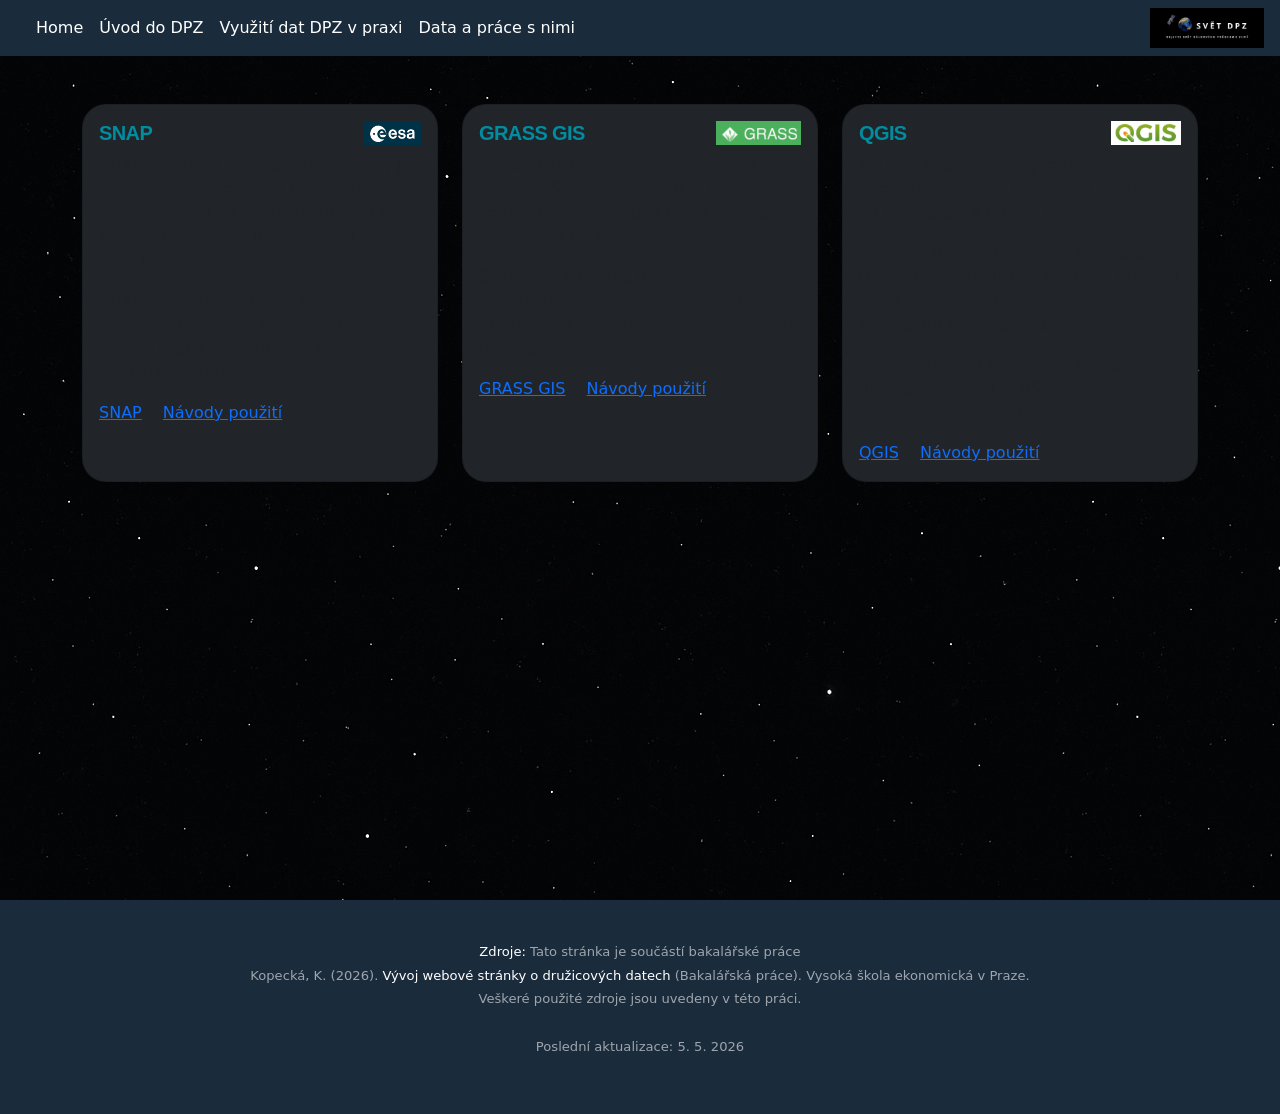
<file: html/nastroje.html>
<!DOCTYPE html>
<html lang="cs">

<head>
    <meta charset="UTF-8">
    <meta name="viewport" content="width=device-width, initial-scale=1.0">
    <title>Seznam open source nástrojů s odkazy na ně</title>
    <link href="https://cdn.jsdelivr.net/npm/bootstrap@5.0.2/dist/css/bootstrap.min.css" rel="stylesheet"
        integrity="sha384-EVSTQN3/azprG1Anm3QDgpJLIm9Nao0Yz1ztcQTwFspd3yD65VohhpuuCOmLASjC" crossorigin="anonymous">
    <link href="../css/animace.css" rel="stylesheet">
    <link href="../css/styl.css" rel="stylesheet">
    <link href="https://fonts.googleapis.com/css2?family=Inter:wght@400;700;900&display=swap" rel="stylesheet">
    <link rel="stylesheet" href="https://cdnjs.cloudflare.com/ajax/libs/font-awesome/6.5.0/css/all.min.css">
    <link rel="icon" type="image/x-icon" href="../css/favicon.ico">
</head>

<body>
    <div class="wrapper">
        <nav class="navbar navbar-dark navbar-expand-lg  custom-navbar px-3 sticky-top ">
            <div class="container-fluid">
                <button class="navbar-toggler" type="button" data-bs-toggle="collapse"
                    data-bs-target="#navbarNavDropdown" aria-controls="navbarNavDropdown" aria-expanded="false"
                    aria-label="Toggle navigation">
                    <span class="navbar-toggler-icon"></span>
                </button>
                <div class="collapse navbar-collapse" id="navbarNavDropdown">
                    <ul class="navbar-nav">
                        <li class="nav-item ">
                            <a class="nav-link " aria-current="page" href="../index.html#hero">Home</a>
                        </li>

                        <li class="nav-item">
                            <a class="nav-link " aria-current="page" href="../index.html#uvod">Úvod
                                do DPZ</a>
                        </li>


                        <li class="nav-item">
                            <a class="nav-link " aria-current="page" href="../index.html#vyuziti">Využití dat
                                DPZ v praxi</a>
                        </li>

                        <li class="nav-item">
                            <a class="nav-link " aria-current="page" href="../index.html#opensource_reseni">Data
                                a práce s nimi</a>
                        </li>

                    </ul>




                </div>
            </div>
            <img src="../logo2.png" alt="logo" class="logo">
        </nav>


        <div class="container mt-5">
            <div class="row g-4">

                <div class="col-12 col-md-6 col-lg-4">
                    <div class="card bg-dark h-100 rohy">
                        <div class="card-body">

                            <div class="d-flex align-items-center justify-content-between mb-2">
                                <h5 class="card-title mb-0 co-nadpis">SNAP</h5>
                                <img src="../logo_nastroje/SNAP.png" alt="SNAP logo" class="card-logo">
                            </div>



                            <p class="card-text">
                                SNAP (Sentinel Application Platform) je jednotné a samostatné
                                prostředí pro všechny Sentinel toolboxy, určené ke zpracování
                                dat z družic Sentinel i z misí třetích stran.
                            </p>
                            <p class="card-text">
                                SNAP poskytuje základní funkce pro vizualizaci, analýzu a
                                zpracování dat včetně práce s rozsáhlými snímky, statistik
                                a ortorektifikace.
                            </p>
                            <a href="https://step.esa.int/main/toolboxes/snap/" target="_blank"
                                class="card-link">SNAP</a>
                            <a href="https://step.esa.int/main/doc/tutorials/" target="_blank" class="card-link">Návody
                                použití</a>
                        </div>
                    </div>
                </div>

                <div class="col-12 col-md-6 col-lg-4">
                    <div class="card bg-dark h-100 rohy">
                        <div class="card-body">


                            <div class="d-flex align-items-center justify-content-between mb-2">
                                <h5 class="card-title mb-0 co-nadpis">GRASS GIS</h5>
                                <img src="../logo_nastroje/GRASS.png" alt="GRASS GIS logo" class="card-logo">
                            </div>


                            <p class="card-text">
                                GRASS GIS (Geographic Resources Analysis Support System) je
                                open-source GIS projekt pod Open Source Geospatial Foundation.
                            </p>
                            <p class="card-text">
                                Slouží pro správu a analýzu geoprostorových dat, zpracování
                                obrazových dat, prostorové modelování a vizualizaci.
                            </p>
                            <a href="https://grass.osgeo.org" target="_blank" class="card-link">GRASS GIS</a>
                            <a href="https://grass.osgeo.org/learn/newcomers/" target="_blank" class="card-link">Návody
                                použití</a>
                        </div>
                    </div>
                </div>

                <div class="col-12 col-md-6 col-lg-4 mb-4 mb-md-0">
                    <div class="card bg-dark h-100 rohy">
                        <div class="card-body">

                            <div class="d-flex align-items-center justify-content-between mb-2">
                                <h5 class="card-title mb-0 co-nadpis">QGIS</h5>
                                <img src="../logo_nastroje/QGIS.png" alt="QGIS logo" class="card-logo">
                            </div>



                            <p class="card-text">
                                QGIS je open-source geografický informační systém zaměřený
                                především na kartografii a tvorbu map.
                            </p>
                            <p class="card-text">
                                Jedná se o multiplatformní software umožňující vizualizaci,
                                editaci a analýzu dat a tvorbu map se všemi kartografickými
                                náležitostmi.
                            </p>
                            <p class="card-text">
                                Díky snadnému ovládání a volné dostupnosti patří QGIS mezi
                                nejoblíbenější GIS nástroje.
                            </p>
                            <a href="https://qgis.org" target="_blank" class="card-link">QGIS</a>
                            <a href="https://qgis.org/resources/hub/" target="_blank" class="card-link">Návody
                                použití</a>
                        </div>
                    </div>
                </div>






            </div>
        </div>






    </div>
    <footer>
        <p>
            <em>Zdroje:</em> Tato stránka je součástí bakalářské práce<br />
            Kopecká, K. (2026). <em>Vývoj webové stránky o družicových datech</em> (Bakalářská práce).
            Vysoká škola
            ekonomická v Praze.<br />
            Veškeré použité zdroje jsou uvedeny v této práci.<br /><br />
            Poslední aktualizace: 5. 5. 2026
        </p>
    </footer>

    <script src="https://cdn.jsdelivr.net/npm/bootstrap@5.3.3/dist/js/bootstrap.bundle.min.js"></script>
</body>

</html>
</file>
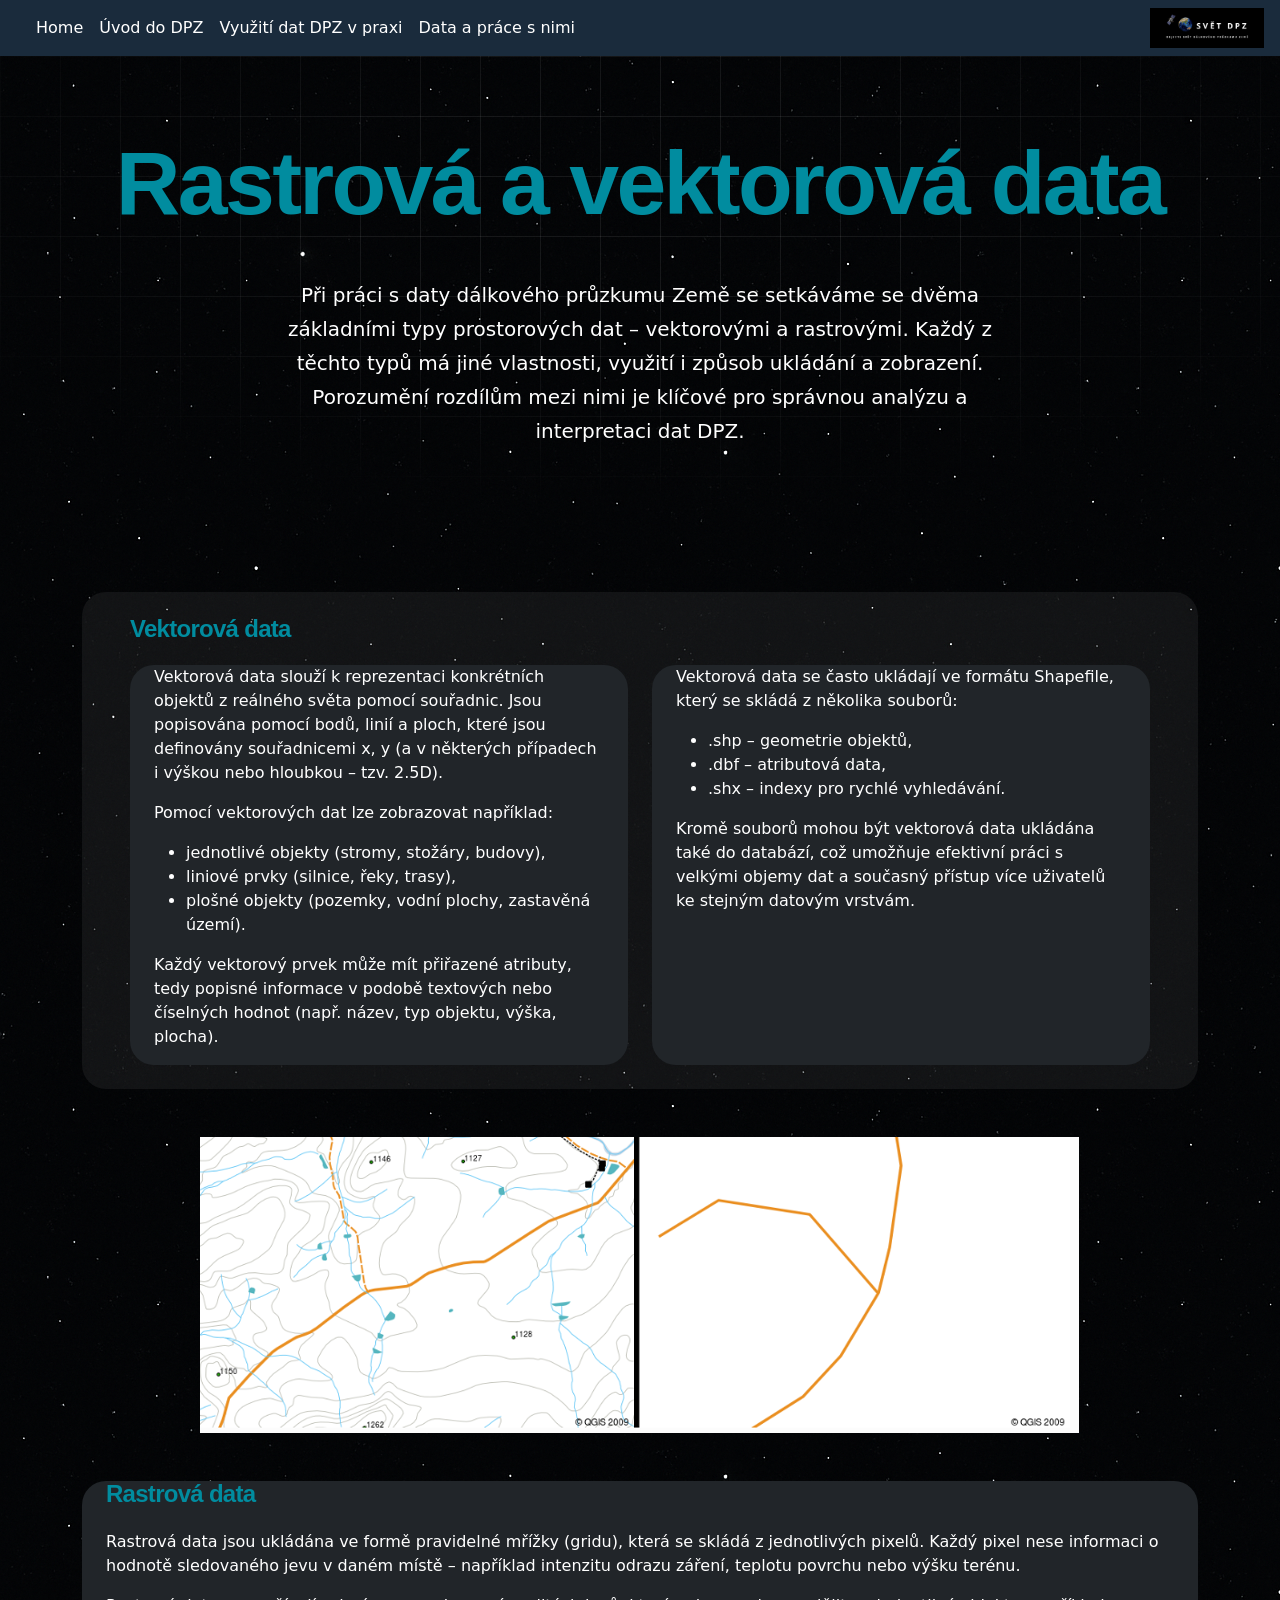
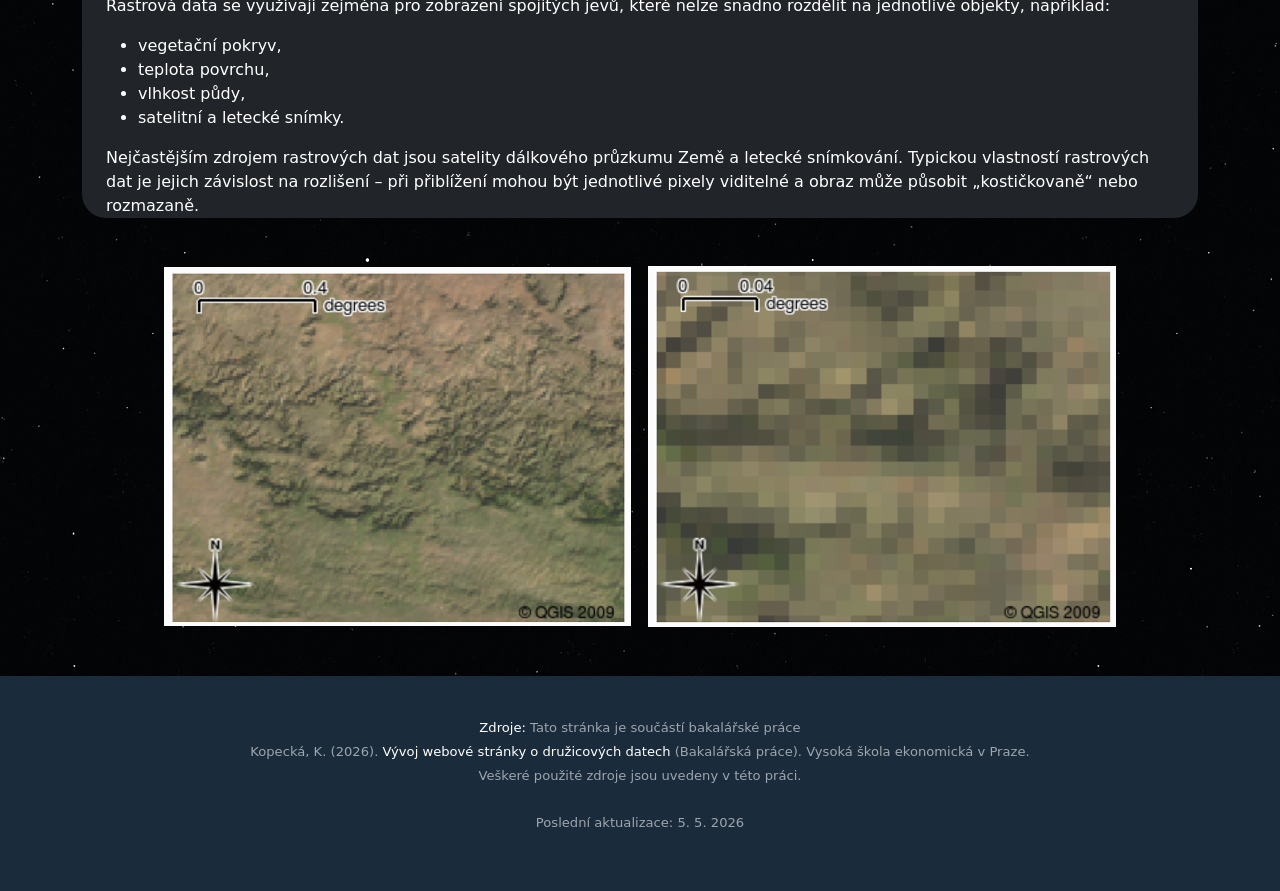
<file: html/typydat.html>
<!DOCTYPE html>
<html lang="cs">

<head>
    <meta charset="UTF-8">
    <meta name="viewport" content="width=device-width, initial-scale=1.0">
    <title>Rastrová a vektorová data - základní popis a rozdíly mezi nimi</title>
    <link href="https://cdn.jsdelivr.net/npm/bootstrap@5.0.2/dist/css/bootstrap.min.css" rel="stylesheet"
        integrity="sha384-EVSTQN3/azprG1Anm3QDgpJLIm9Nao0Yz1ztcQTwFspd3yD65VohhpuuCOmLASjC" crossorigin="anonymous">
    <link href="../css/animace.css" rel="stylesheet">
    <link href="../css/styl.css" rel="stylesheet">
    <link href="https://fonts.googleapis.com/css2?family=Inter:wght@400;700;900&display=swap" rel="stylesheet">
    <link rel="stylesheet" href="https://cdnjs.cloudflare.com/ajax/libs/font-awesome/6.5.0/css/all.min.css">
    <link rel="icon" type="image/x-icon" href="../css/favicon.ico">
</head>

<body>
    <div class="wrapper">

        <nav class="navbar navbar-dark navbar-expand-lg  custom-navbar px-3 sticky-top ">
            <div class="container-fluid">
                <button class="navbar-toggler" type="button" data-bs-toggle="collapse"
                    data-bs-target="#navbarNavDropdown" aria-controls="navbarNavDropdown" aria-expanded="false"
                    aria-label="Toggle navigation">
                    <span class="navbar-toggler-icon"></span>
                </button>
                <div class="collapse navbar-collapse" id="navbarNavDropdown">
                    <ul class="navbar-nav">
                        <li class="nav-item ">
                            <a class="nav-link " aria-current="page" href="../index.html#hero">Home</a>
                        </li>

                        <li class="nav-item">
                            <a class="nav-link " aria-current="page" href="../index.html#uvod">Úvod
                                do DPZ</a>
                        </li>


                        <li class="nav-item">
                            <a class="nav-link" aria-current="page" href="../index.html#vyuziti">Využití dat
                                DPZ v praxi</a>
                        </li>

                        <li class="nav-item">
                            <a class="nav-link " aria-current="page" href="../index.html#opensource_reseni">Data
                                a práce s nimi</a>
                        </li>

                    </ul>




                </div>
            </div>
            <img src="../logo2.png" alt="logo" class="logo">
        </nav>

        <div class="hero-grid-wrap">
            <div class="hero-grid"></div>


            <h5 id="scrollspyHeading1" class="text-center fs-1 fw-bolder me-md-5 ms-md-5 nadpis co-nadpis">Rastrová a
                vektorová
                data
            </h5>
            <div class="text-center mt-5 fs-5 text-pod-nadpisem">
                <p class=" px-4 px-md-5 mt-5 ">Při práci s daty dálkového průzkumu Země se setkáváme se dvěma základními
                    typy
                    prostorových dat – vektorovými a rastrovými. Každý z těchto typů má jiné vlastnosti, využití i
                    způsob
                    ukládání a zobrazení. Porozumění rozdílům mezi nimi je klíčové pro správnou analýzu a interpretaci
                    dat
                    DPZ.
                </p>
            </div>

        </div>


        <div class="container-lg">


            <div class="mt-5 mb-5 svetly-blok  rohy p-4">
                <div class="card-body">
                    <div class="px-md-4 px-3">
                        <h6 class="fs-4 co-nadpis">Vektorová data</h6>

                        <div class="row g-4">

                            <div class="col-md-6">
                                <div class="bg-dark rohy h-100">
                                    <div class="card-body">
                                        <div class="px-md-4 px-3">
                                            <p class="">
                                                Vektorová data slouží k reprezentaci konkrétních objektů z reálného
                                                světa
                                                pomocí
                                                souřadnic.
                                                Jsou
                                                popisována
                                                pomocí bodů, linií a ploch, které jsou definovány souřadnicemi x, y (a v
                                                některých případech
                                                i
                                                výškou
                                                nebo
                                                hloubkou – tzv. 2.5D).
                                            </p>
                                            <p class=" ">Pomocí vektorových dat lze zobrazovat například:</p>
                                            <ul class=" ">
                                                <li>jednotlivé objekty (stromy, stožáry, budovy),</li>
                                                <li>liniové prvky (silnice, řeky, trasy),</li>
                                                <li>plošné objekty (pozemky, vodní plochy, zastavěná území).</li>
                                            </ul>
                                            <p class=" ">Každý vektorový prvek může mít přiřazené atributy, tedy popisné
                                                informace v
                                                podobě
                                                textových nebo číselných
                                                hodnot (např. název, typ objektu, výška, plocha).</p>

                                        </div>
                                    </div>
                                </div>
                            </div>


                            <div class="col-md-6">
                                <div class="bg-dark rohy h-100">
                                    <div class="card-body">
                                        <div class="px-md-4 px-3">
                                            <p class=" ">Vektorová data se často ukládají ve formátu Shapefile, který se
                                                skládá
                                                z
                                                několika
                                                souborů:
                                            </p>
                                            <ul class="">
                                                <li>.shp – geometrie objektů,</li>
                                                <li>.dbf – atributová data,</li>
                                                <li>.shx – indexy pro rychlé vyhledávání.</li>
                                            </ul>
                                            <p class=""> Kromě souborů mohou být vektorová data ukládána také do
                                                databází,
                                                což
                                                umožňuje
                                                efektivní
                                                práci s velkými
                                                objemy dat a současný přístup více uživatelů ke stejným datovým vrstvám.
                                            </p>

                                        </div>
                                    </div>
                                </div>
                            </div>

                        </div>
                    </div>
                </div>
            </div>


            <div class="d-flex justify-content-center align-items-center gap-3 flex-wrap mb-5">
                <img src="../typy_dat_foto/vektor1.png" class="img-fluid w-40 w-md-20" alt="...">


            </div>




            <div class="mt-5 mb-5 bg-dark rohy">
                <div class="card-body">
                    <div class="px-md-4 px-3">
                        <h6 class="fs-4 co-nadpis">Rastrová data</h6>
                        <p class=" ">
                            Rastrová data jsou ukládána ve formě pravidelné mřížky (gridu), která se skládá z
                            jednotlivých
                            pixelů.
                            Každý
                            pixel nese informaci o hodnotě sledovaného jevu v daném místě – například intenzitu
                            odrazu
                            záření,
                            teplotu
                            povrchu nebo výšku terénu.</p>
                        <p class=" "> Rastrová data se využívají zejména pro zobrazení spojitých jevů, které
                            nelze
                            snadno
                            rozdělit na jednotlivé
                            objekty, například:</p>
                        <ul class=" ">
                            <li>vegetační pokryv,</li>
                            <li>teplota povrchu,</li>
                            <li>vlhkost půdy,</li>
                            <li>satelitní a letecké snímky.</li>
                        </ul>
                        <p class=" "> Nejčastějším zdrojem rastrových dat jsou satelity dálkového průzkumu Země
                            a
                            letecké
                            snímkování. Typickou
                            vlastností rastrových dat je jejich závislost na rozlišení – při přiblížení mohou
                            být
                            jednotlivé
                            pixely
                            viditelné a obraz může působit „kostičkovaně“ nebo rozmazaně.</p>
                    </div>
                </div>
            </div>

            <div class="d-flex justify-content-center align-items-center gap-3 flex-wrap mb-5">
                <img src="../typy_dat_foto/rastr1.png" class="img-fluid w-40 w-md-20" alt="...">
                <img src="../typy_dat_foto/rastr2.png" class="img-fluid w-40 w-md-20" alt="...">
            </div>




        </div>

    </div>
    <footer>
        <p>
            <em>Zdroje:</em> Tato stránka je součástí bakalářské práce<br />
            Kopecká, K. (2026). <em>Vývoj webové stránky o družicových datech</em> (Bakalářská práce).
            Vysoká škola
            ekonomická v Praze.<br />
            Veškeré použité zdroje jsou uvedeny v této práci.<br /><br />
            Poslední aktualizace: 5. 5. 2026
        </p>
    </footer>

    <script src="https://cdn.jsdelivr.net/npm/bootstrap@5.3.3/dist/js/bootstrap.bundle.min.js"></script>
</body>

</html>
</file>
<file: css/animace.css>
svg .slunce,
svg .od_zeme {
    transform-box: fill-box;
    transform-origin: center;
}


svg .slunce {
    animation: yellowDown 2.2s ease-in-out infinite;
}


svg .od_zeme {
    animation: blackUp 2.2s ease-in-out infinite;
}

@keyframes yellowDown {
    0% {
        transform: translateY(0);
        opacity: 1;
    }

    20% {
        transform: translateY(10px);
        opacity: 1;
    }


    40% {
        transform: translateY(0);
        opacity: 1;
    }


    100% {
        transform: translateY(0);
        opacity: 1;
    }
}

@keyframes blackUp {
    0% {
        transform: translateY(0);
        opacity: 1;
    }

    45% {
        transform: translateY(0);
        opacity: 1;
    }


    65% {
        transform: translateY(-10px);
        opacity: 1;
    }


    85% {
        transform: translateY(0);
        opacity: 1;
    }


    100% {
        transform: translateY(0);
        opacity: 1;
    }
}


svg .dolu,
svg .nahoru {
    transform-box: fill-box;
    transform-origin: center;
}

svg .dolu {
    animation: arrowDown 2.2s ease-in-out infinite;
}

svg .nahoru {
    animation: arrowUp 2.2s ease-in-out infinite;
}

@keyframes arrowDown {
    0% {
        transform: translateY(0);
        opacity: 1;
    }

    20% {
        transform: translateY(10px);
        opacity: 1;
    }


    40% {
        transform: translateY(0);
        opacity: 1;
    }


    100% {
        transform: translateY(0);
        opacity: 1;
    }
}

@keyframes arrowUp {
    0% {
        transform: translateY(0);
        opacity: 1;
    }

    45% {
        transform: translateY(0);
        opacity: 1;
    }

    65% {
        transform: translateY(-10px);
        opacity: 1;
    }

    85% {
        transform: translateY(0);
        opacity: 1;
    }

    100% {
        transform: translateY(0);
        opacity: 1;
    }
}
</file>
<file: css/styl.css>
body {
    background-image: url("../bg_image.png");
    color: hsl(0, 0%, 100%);
    height: 100%;


}

.navbar-dark .navbar-nav .nav-link {
    color: white;
}

@media (max-width: 1024px) {
    .logo {
        display: none;
    }
}

/*-----------grid a nadpis*/
.hero-grid-wrap {
    position: relative;
    overflow: hidden;
    padding: 80px 0;
}

.hero-grid-wrap .nadpis {
    position: relative;
    z-index: 2;
}


.hero-grid {
    position: absolute;
    inset: 0;
    background-image:
        linear-gradient(rgba(255, 255, 255, 0.08) 1px, transparent 1px),
        linear-gradient(90deg, rgba(255, 255, 255, 0.08) 1px, transparent 1px);
    background-size: 60px 60px;
    mask-image: radial-gradient(ellipse 80% 80% at 50% 30%, black 30%, transparent 80%);
    -webkit-mask-image: radial-gradient(ellipse 80% 80% at 50% 30%, black 30%, transparent 80%);
    pointer-events: none;
}

.nadpis {
    font-family: 'Syne', sans-serif;
    font-size: clamp(2.8rem, 7vw, 6rem) !important;
    font-weight: 800;
    line-height: 1.05;
    letter-spacing: -0.03em;
    position: relative;
    margin-bottom: 1.5rem;

}

/*-----------grid */

@media (min-width: 768px) {
    .nadpis {
        line-height: 1.6;
        /* tablet */
    }
}

@media (min-width: 1200px) {
    .nadpis {
        line-height: 1.9;
        /* desktop – větší mezery */
    }
}

em {
    font-style: normal;
    color: #018c9f
}

/* -------------*/

.text-pod-nadpisem {
    max-width: clamp(320px, 75vw, 850px);
    margin: 0 auto;
    font-size: clamp(1.1rem, 2vw, 1.6rem);
    line-height: 1.7;
}


.svetly-blok {
    background: rgba(255, 255, 255, 0.06);
}



.icon-box {
    display: flex;
    align-items: center;
    justify-content: center;
}


.co-nadpis {
    font-family: 'Syne', sans-serif;
    color: #018c9f;
    font-weight: 800;
    line-height: 1.05;
    letter-spacing: -0.03em;
    position: relative;
    margin-bottom: 1.5rem;

}

/*uprava vzhledu karet v obdelniku*/
.rohy {
    border-radius: 24px;
}


.card-logo {
    height: 1.5em;
    width: auto;
    object-fit: contain;
}




@media (min-width: 768px) {
    .fixed-carousel {
        height: 25em;
    }

    /* tablet */
}


@media (min-width: 1200px) {
    .fixed-carousel {
        height: 25em;
    }

    /* desktop – větší mezery */
}


/* ─── FOOTER ─── */
footer {
    background: #1a2b3c;
    padding: 2.5rem;
    text-align: center;
}

footer p {
    font-size: 0.82rem;
    color: #ffffff93;
    line-height: 1.8;

}

footer em {
    font-style: normal;
    color: #ffffff;
}


footer {
    margin-top: auto;
}



.btn-primary {
    border-radius: 10px;
    padding: 12px;
}

.btn-ghost {

    backdrop-filter: blur(6px);
    background: rgba(1, 141, 159, 0.365);
    border: 1px solid rgba(255, 255, 255, 0.1);
    color: white;
    padding: 10px 14px;
    border-radius: 10px;
    display: flex;
    align-items: center;
    gap: 10px;
    transition: all 0.2s ease;
}

.btn-ghost:hover {
    background: rgba(1, 140, 159, 0.15);
    border-color: #018c9f;
    color: white;
    transform: translateY(-2px);
}

/* IKONA */
.btn-ghost .ikona {
    font-size: 1.5rem;
    /* 👈 větší ikona */
}

.custom-btn {
    width: clamp(180px, 70%, 240px);
    min-height: clamp(60px, 8vw, 80px);
    justify-content: center;
    text-align: center;
    flex-direction: column;
    gap: 5px;
}

.custom-btn .icon {
    font-size: clamp(1.4rem, 3vw, 2rem);
}


/**/

.content-wrapper {
    max-width: 1000px;
    margin: 0 auto;
    padding: 0 20px;

}

.custom-navbar {
    background-color: #1a2b3c;
    /* tvoje barva */
}

.custom-navbar .nav-link {
    color: white;
}

.custom-navbar .nav-link:hover {
    color: #018c9f;
}

.nav-pills .nav-link.active {
    background-color: #00acc1;
    /* tvoje barva */
    color: white;
}

.btn-primary {
    background-color: #00acc1;
    border-color: #00acc1;
}

.btn-primary:hover {
    background-color: #008b9a;
    border-color: #008b9a;
}


.wrapper {
    min-height: 100vh;
    display: flex;
    flex-direction: column;

}





.logo {
    height: 40px;
    width: auto;
}

.svg_card {
    width: 100%;
    height: auto;


}

.slide-content {
    max-width: 75%;
    max-height: 50%;
    margin: auto;
    padding: 30px 20px 30px 20px;
}

.slide-content img {
    border-radius: 15px;
    max-width: 100%;
    max-height: 100%;
    object-fit: contain;
}
</file>
